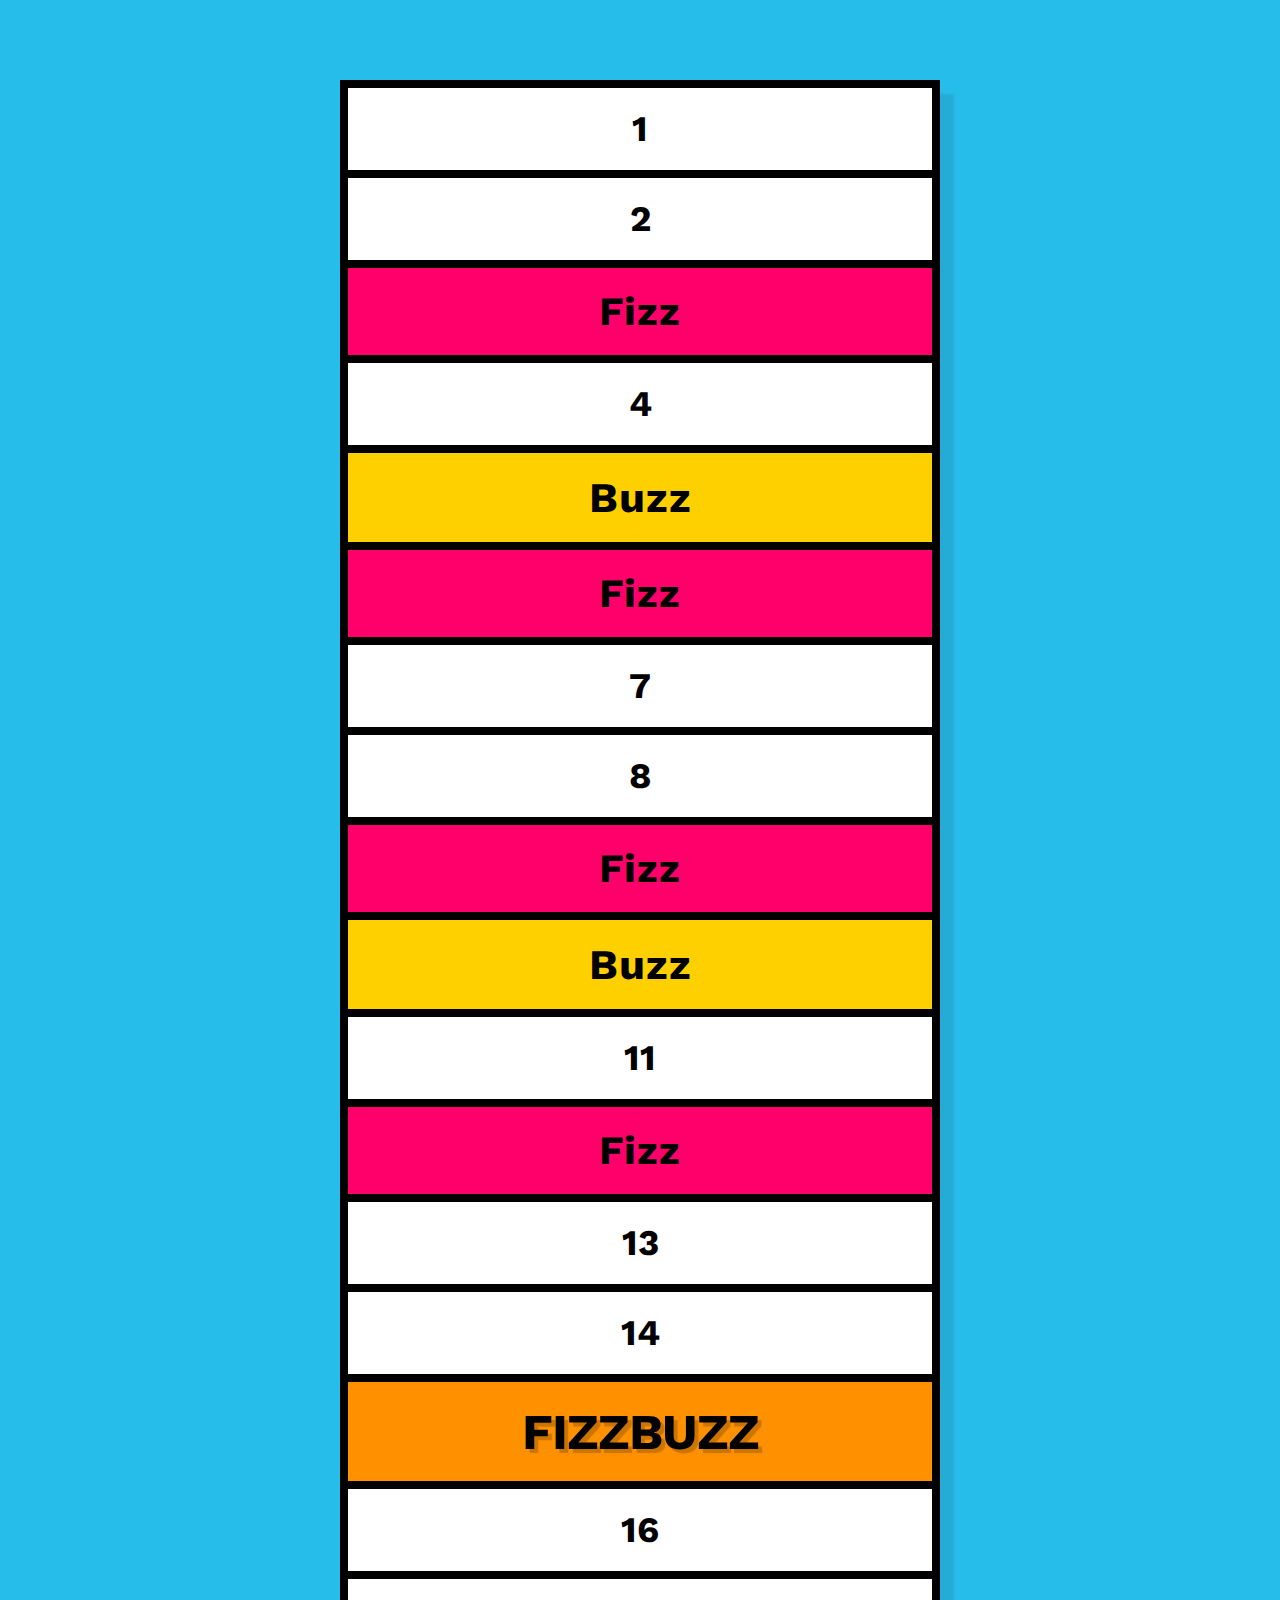
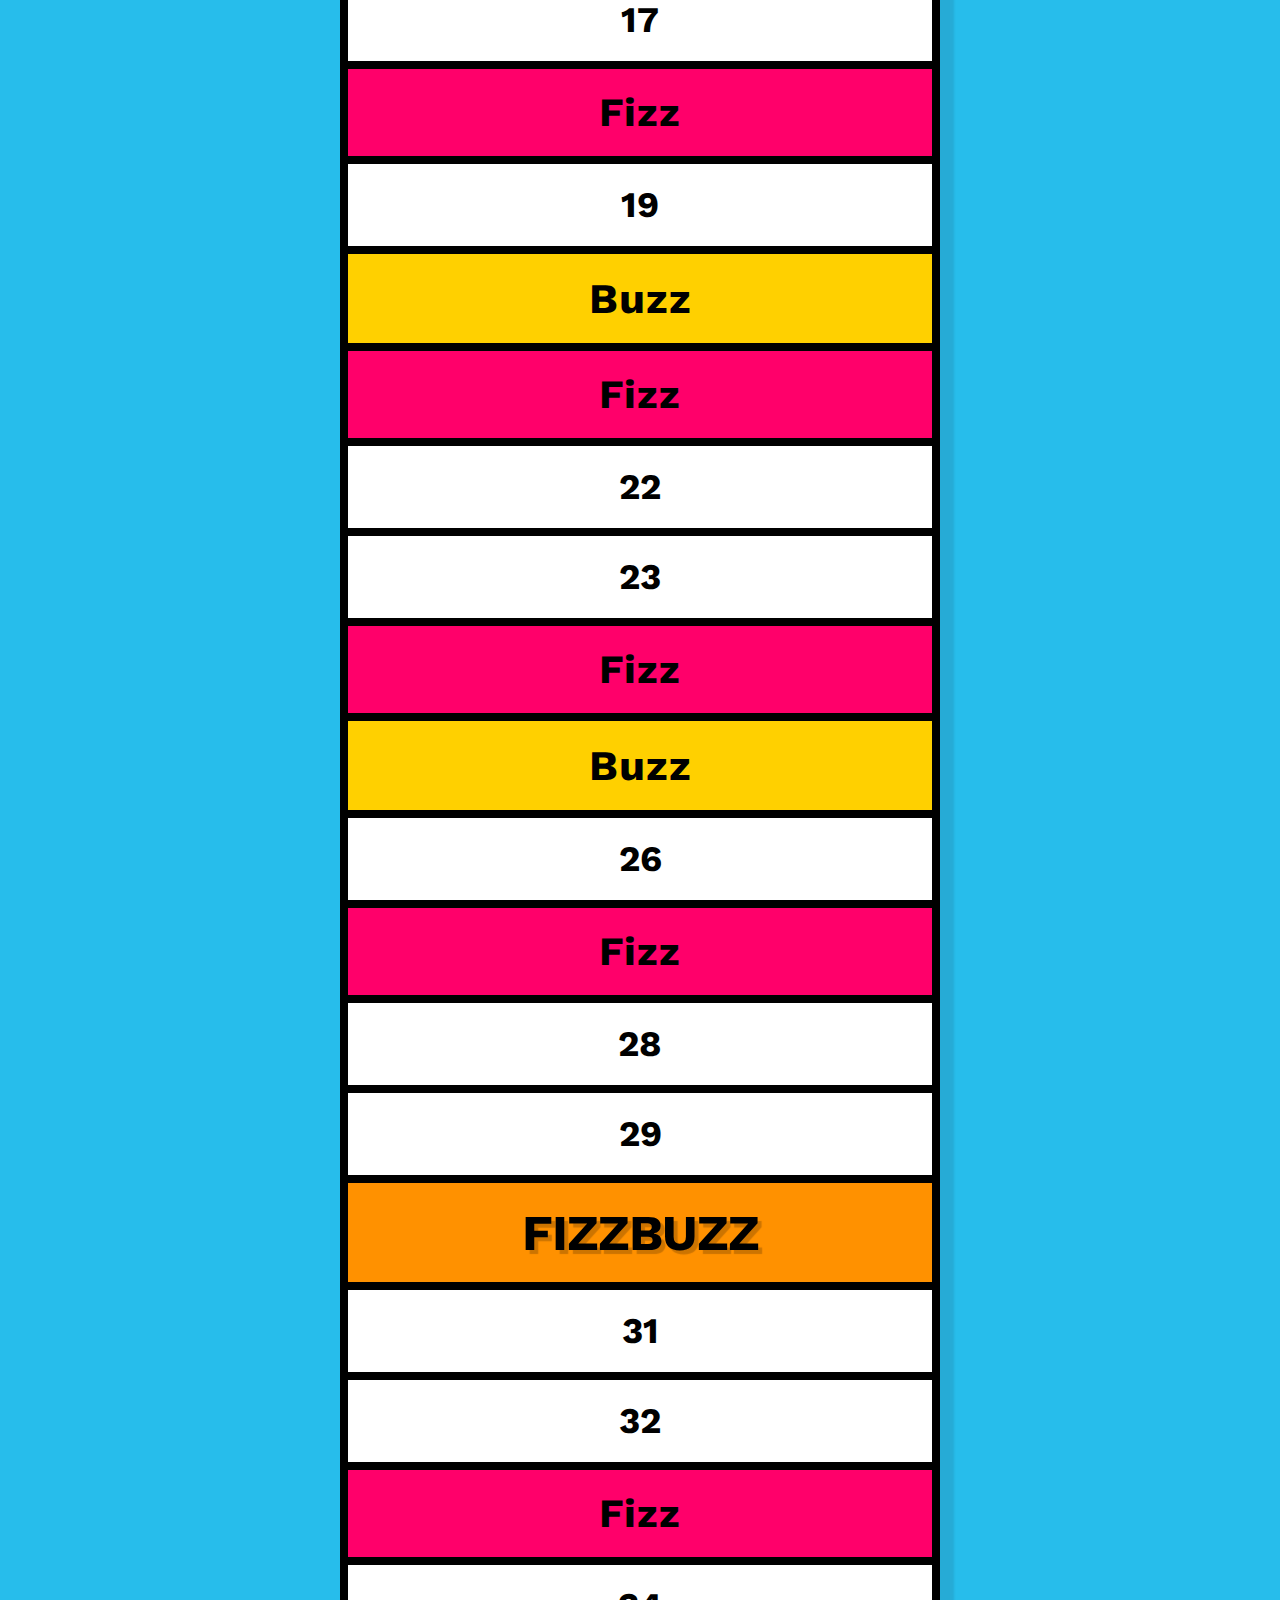
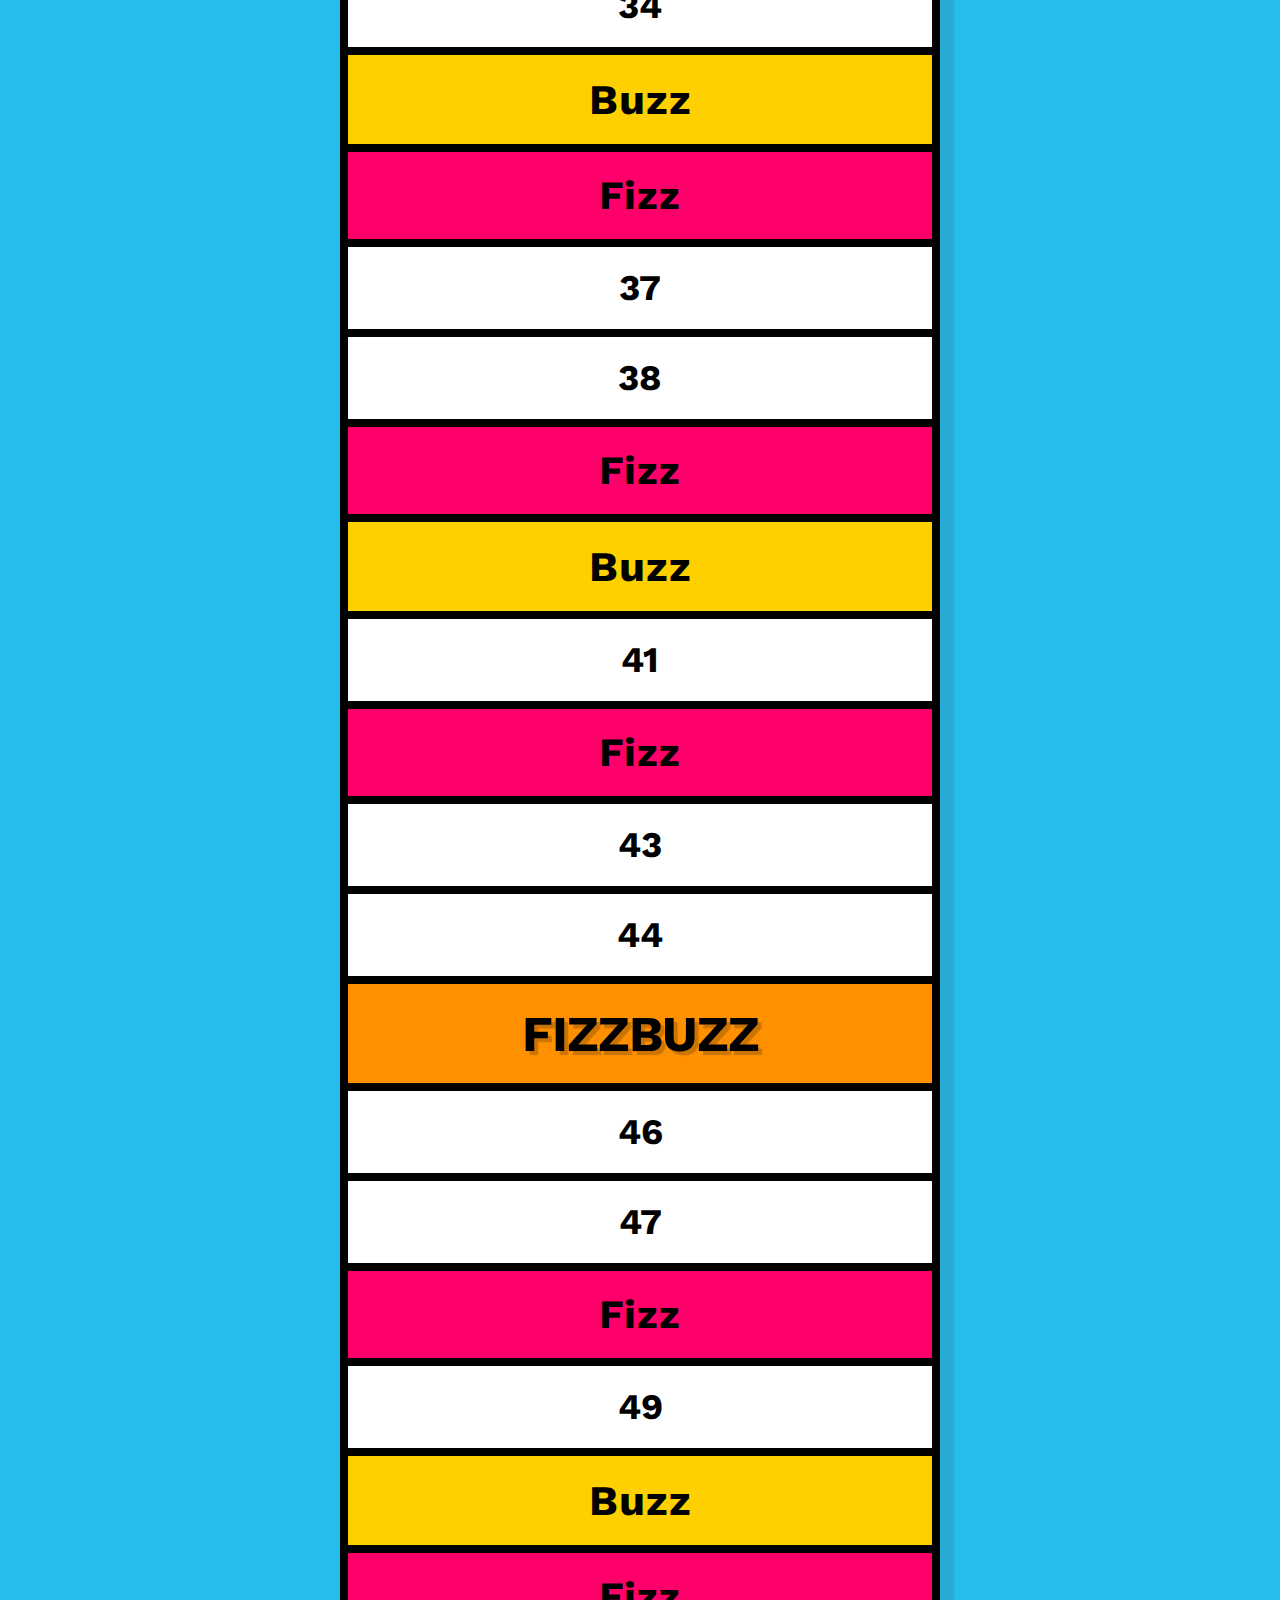
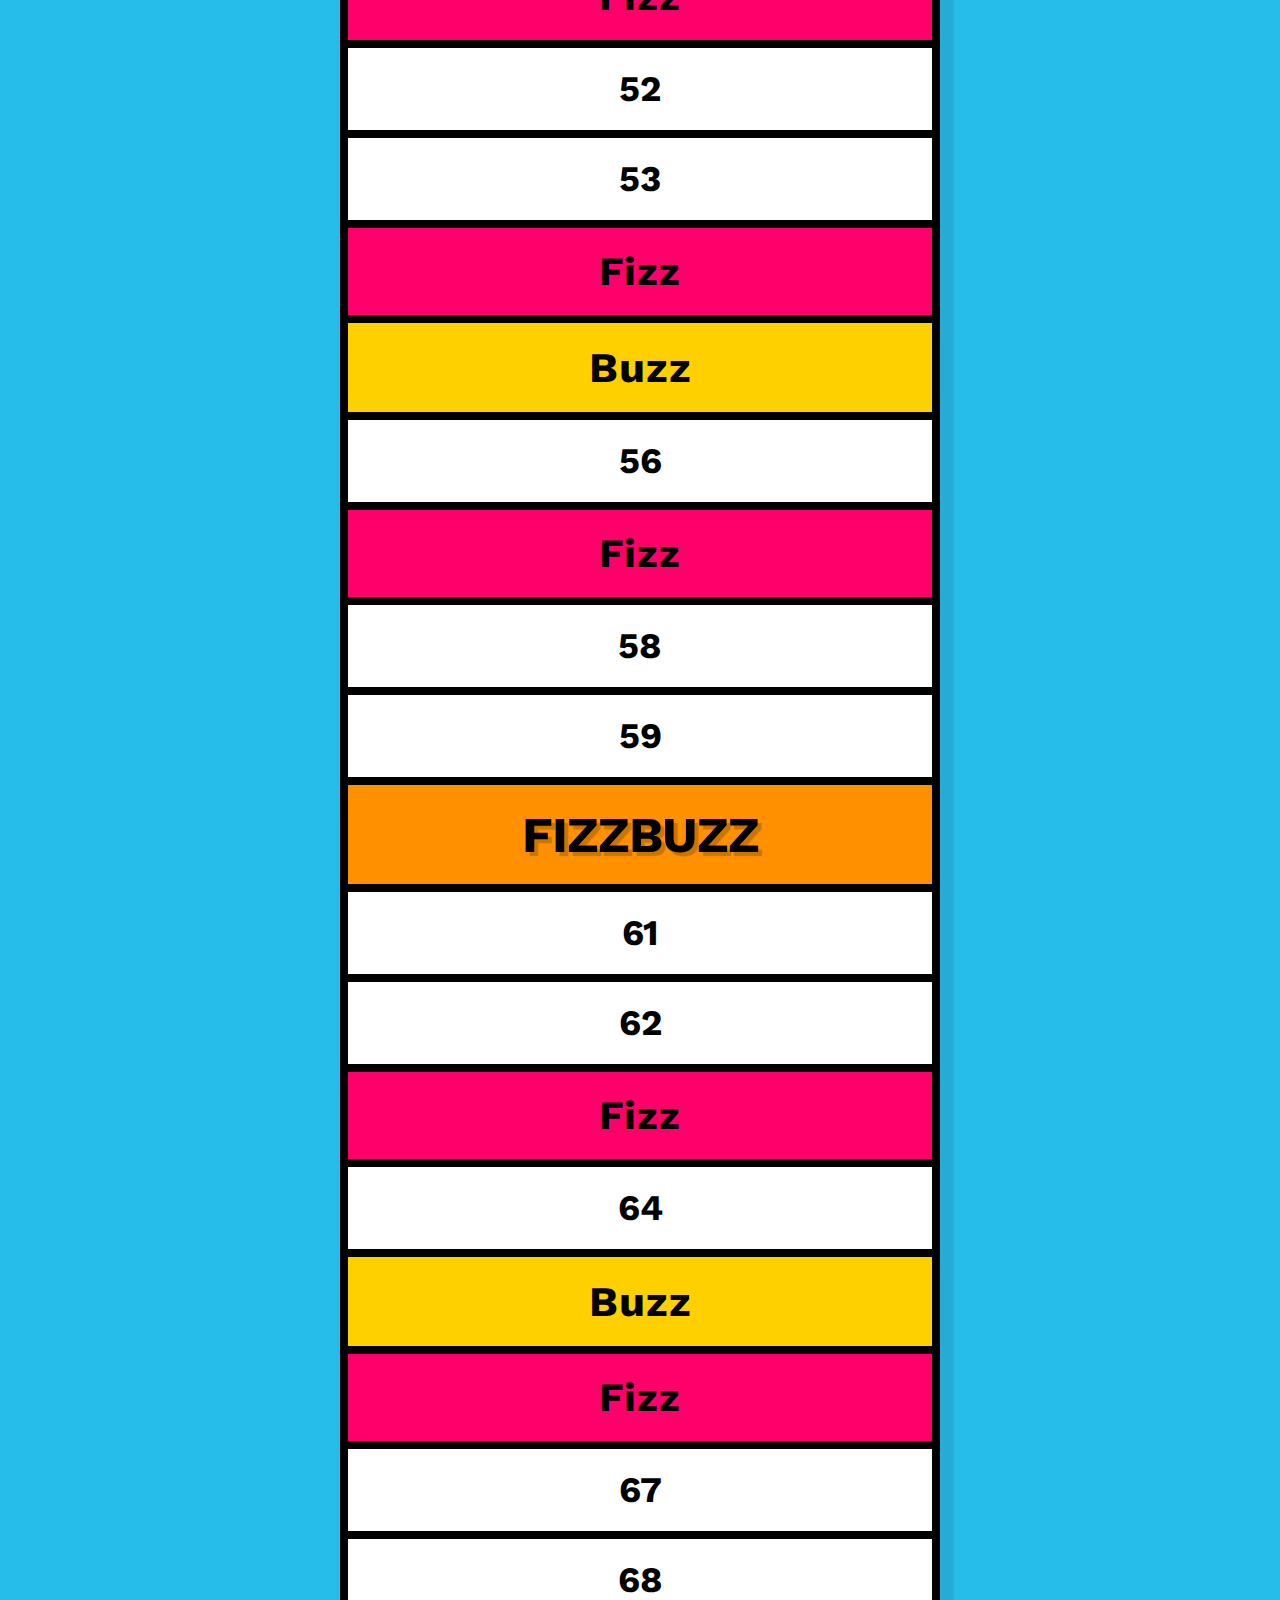
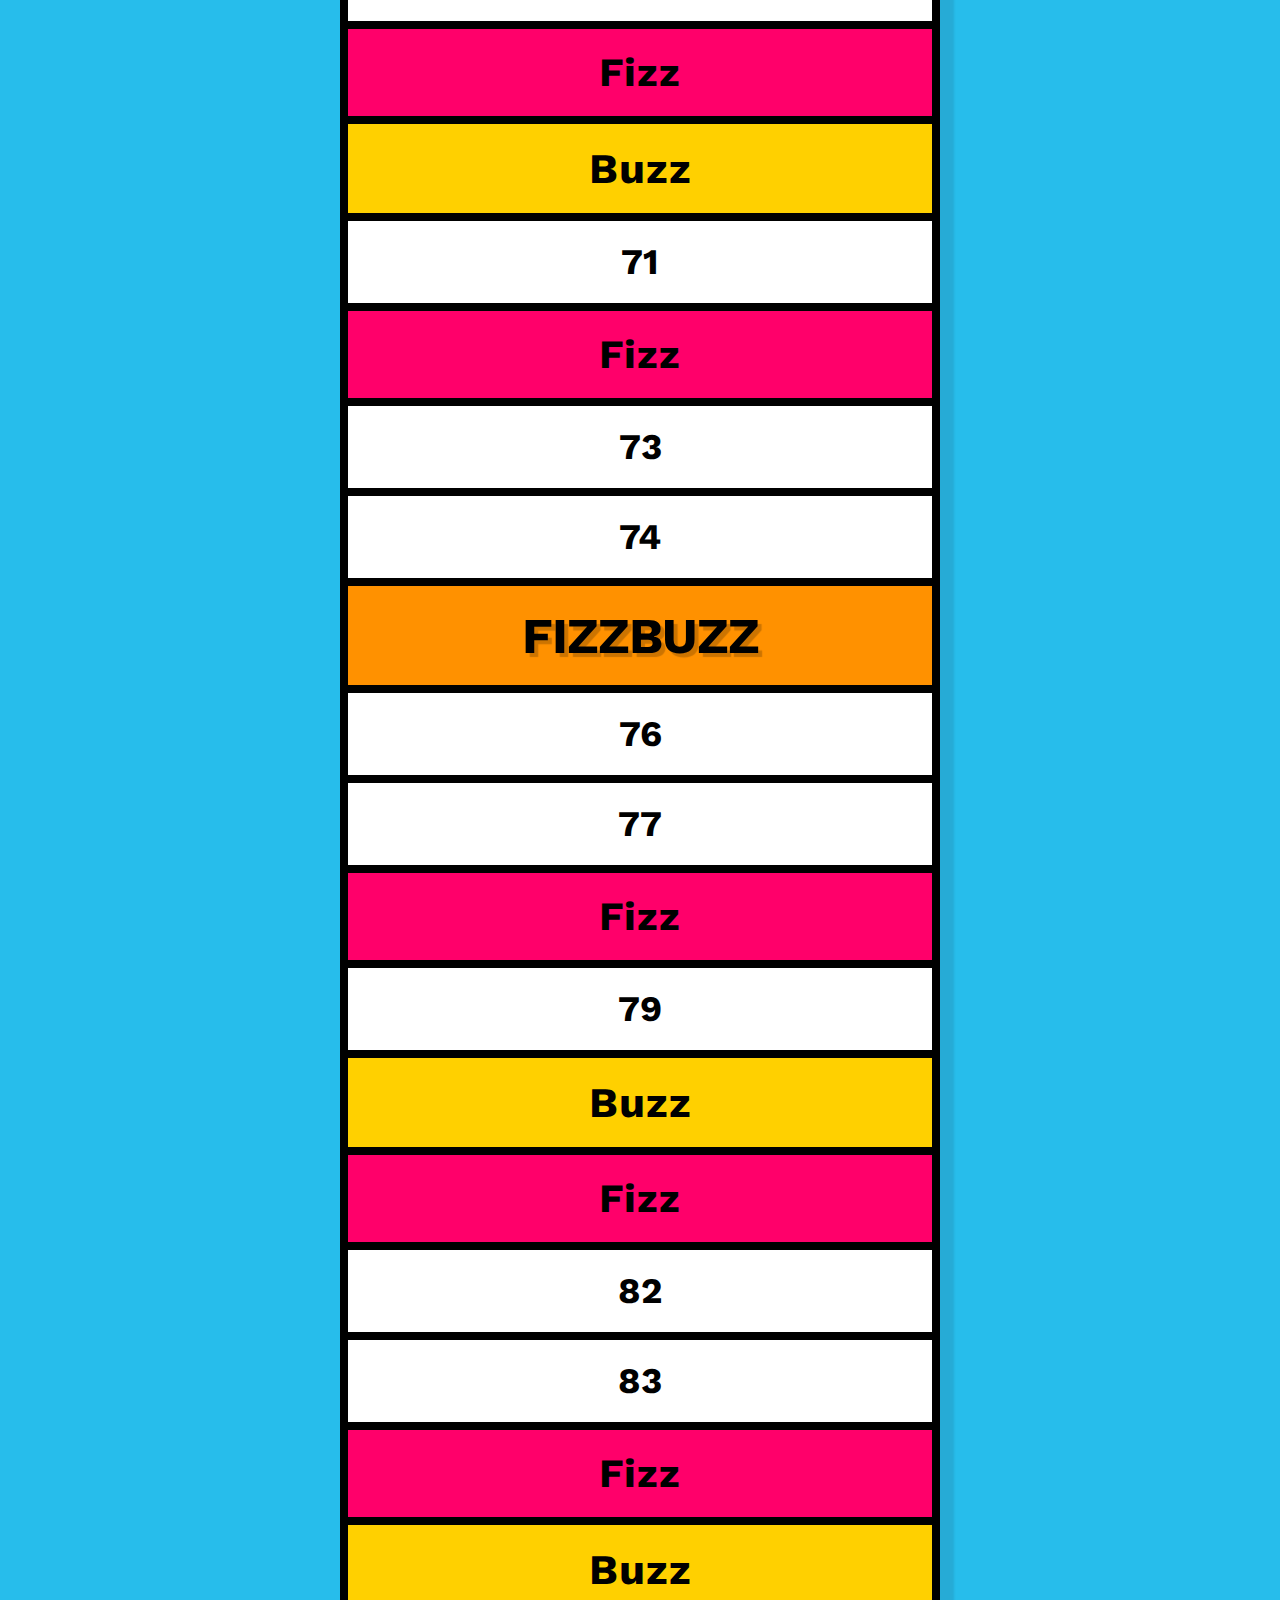
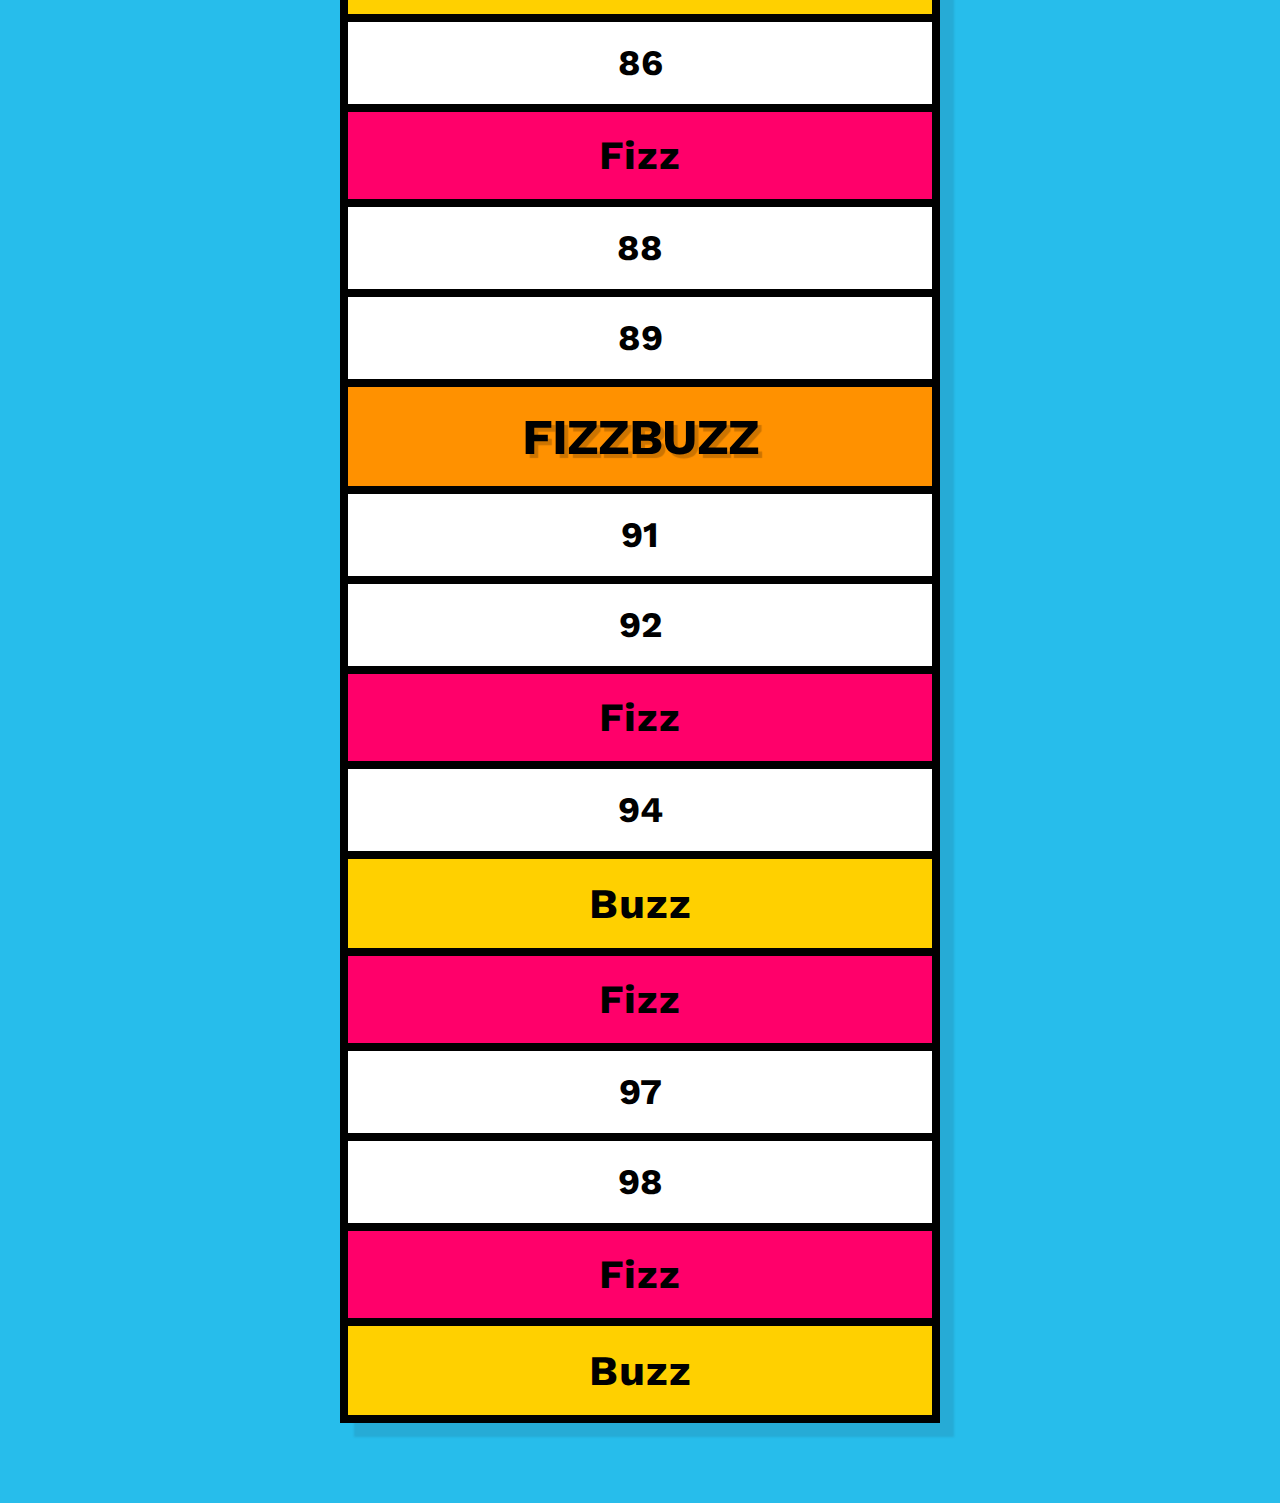
<file: bonus.html>
<!DOCTYPE html>
<html lang="en">
<head>
    <meta charset="UTF-8">
    <meta http-equiv="X-UA-Compatible" content="IE=edge">
    <meta name="viewport" content="width=device-width, initial-scale=1.0">
    <link rel="preconnect" href="https://fonts.gstatic.com">
    <link href="https://fonts.googleapis.com/css2?family=Work+Sans:ital,wght@0,100;0,200;0,300;0,400;0,500;0,600;0,700;0,800;0,900;1,100;1,200;1,300;1,400;1,500;1,600;1,700;1,800;1,900&display=swap" rel="stylesheet">
    <link rel="stylesheet" href="css/style.css">
    <title>FizzBuzz - Bonus - 25 Febbraio</title>
</head>
<body>
    <div id="board">
        <ul id="fizz_buzz_list"></ul>
    </div>
    <script src="js/bonus.js"></script>
</body>
</html>
</file>
<file: css/style.css>
* {
    margin: 0;
    padding: 0;
    box-sizing: border-box;
}

body {
    background: #27bdeb;
    font-family: 'Work Sans', sans-serif;
    padding: 80px;
}


#board {
    width: 600px;
    margin: 0 auto;
    background: #fff;
    border: 8px solid #000;
    box-shadow: 14px 14px 2px rgba(36, 99, 131, 0.2);
    color: #000;
    text-align: center;
}

#fizz_buzz_list {
    list-style: none;
}

#fizz_buzz_list li a {
    font-weight: 700;
    color: #000;
    display: block;
    text-decoration: none;
    padding: 20px 0;
}

#fizz_buzz_list li:first-child a {
    border-width: 0 0 4px 0;
}

#fizz_buzz_list li:last-child a {
    border-width: 4px 0 0 0;    
}

.fizz_buzz {
    background: #ff9100;
    text-transform: uppercase;
    font-weight: 900;
    letter-spacing: -1px;
    font-size: 50px;
    border-width: 4px 0;
    border-color: #000;
    border-style: solid;
    text-shadow: 4px 4px 1px rgba(0,0,0,0.2);
}

.fizz {
    background: #ff006a;
    font-weight: 900;
    font-size: 40px;
    letter-spacing: 1px;
    border-width: 4px 0;
    border-color: #000;
    border-style: solid;
}

.buzz {
    background: #ffd000;
    font-weight: 900;
    font-size: 42px;
    letter-spacing: 1px;
    border-width: 4px 0;
    border-color: #000;
    border-style: solid;
}

.number {
    background: #fff;
    color: #000;
    font-size: 36px;
    border-width: 4px 0;
    border-color: #000;
    border-style: solid;    
}

/* hover  */

.number:hover {
    background: #000;
    color: #fff !important;
}

.fizz:hover {
    background: #00ff95;
    color: #fff !important;
}

.buzz:hover {
    background: #002fff;
    color: #fff !important;
}

.fizz_buzz:hover {
    background: #006eff;
    color: #fff;
}
</file>
